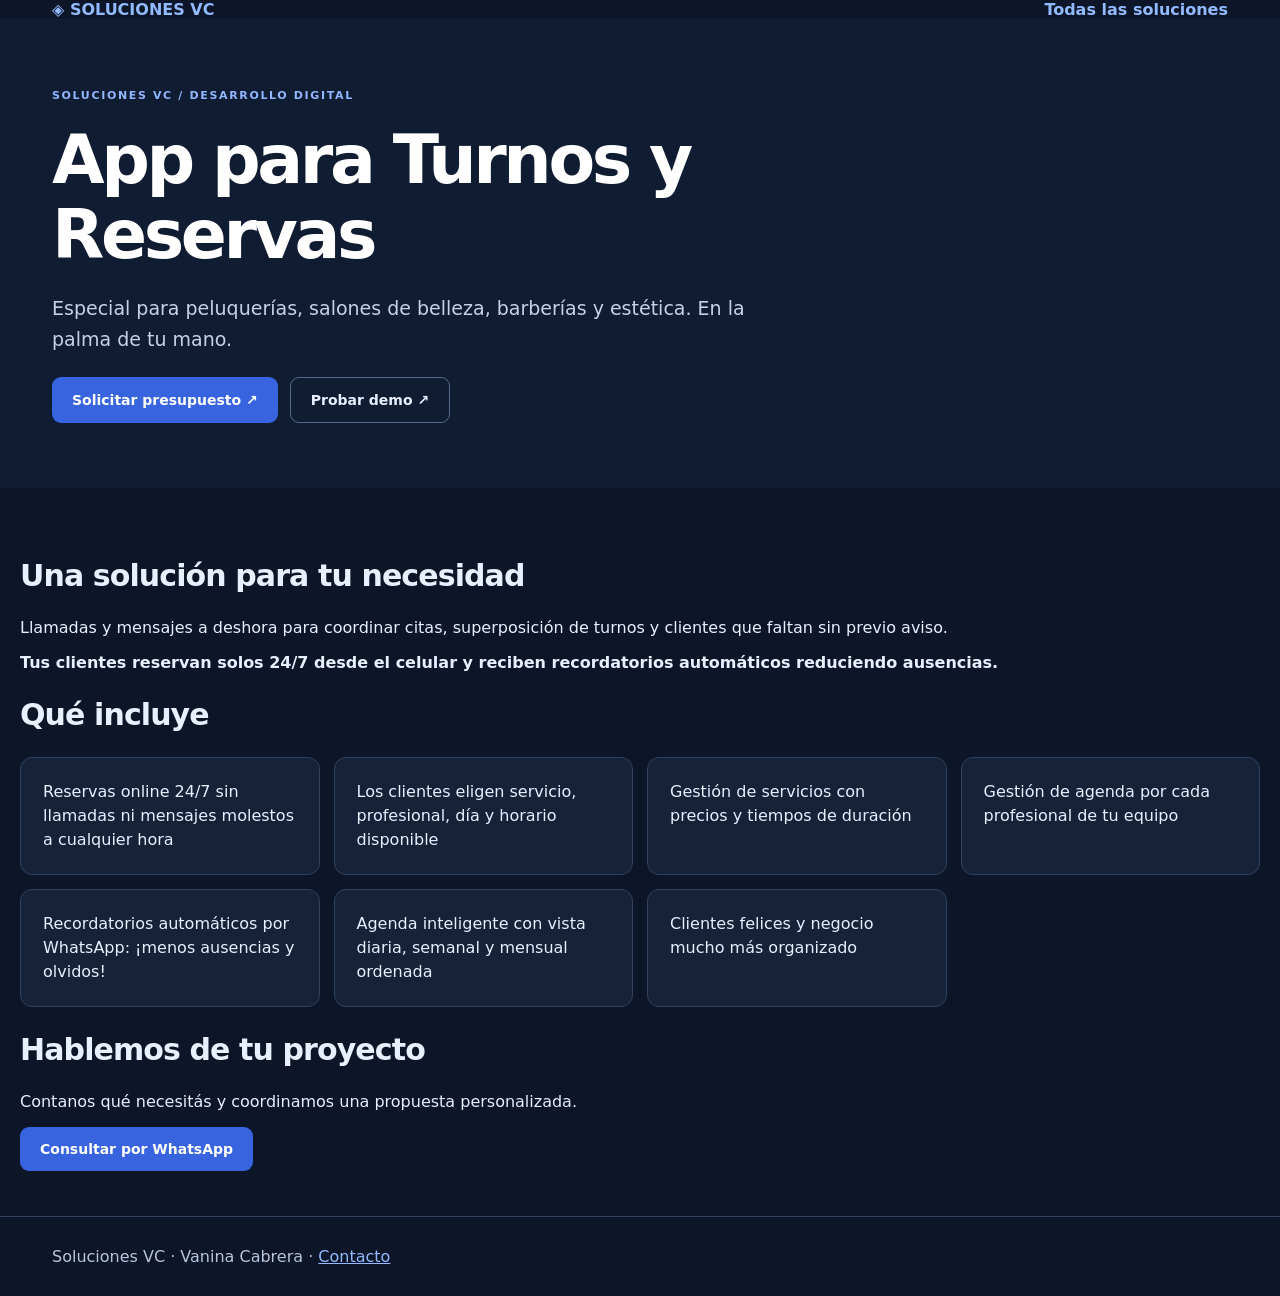
<file: app-turnos.html>
<!doctype html><html lang="es-AR"><head><meta charset="utf-8"><meta name="viewport" content="width=device-width, initial-scale=1"><title>App para Turnos y Reservas | Soluciones VC</title><meta name="description" content="Especial para peluquerías, salones de belleza, barberías y estética. En la palma de tu mano."><link rel="canonical" href="https://www.solucionesvc.com.ar/app-turnos.html"><link rel="stylesheet" href="css/styles.css"><style>*{box-sizing:border-box}body{margin:0;font-family:system-ui,sans-serif}nav{display:flex;justify-content:space-between;align-items:center;padding:22px 0}nav a{color:#183eaa;text-decoration:none;font-weight:750}.landing{padding:65px 0;background:#101d35;color:white}.landing h1{font-size:clamp(36px,6vw,68px);letter-spacing:-.05em;line-height:1.1;max-width:900px;margin:20px 0}.landing p{max-width:740px;font-size:19px;line-height:1.65;color:#c4d2e8}.content{padding:45px 0}.content h2{font-size:30px;letter-spacing:-.03em}.content ul{display:grid;grid-template-columns:repeat(auto-fit,minmax(240px,1fr));gap:14px;padding:0;list-style:none}.content li{background:white;border:1px solid #dce4ef;padding:22px;border-radius:12px;line-height:1.5}.price{font-weight:750}footer{padding:30px 0;color:#52627a;border-top:1px solid #dce4ef}</style></head><body><nav class="vc-wrap"><a href="index.html">◈ SOLUCIONES VC</a><a href="index.html#productos">Todas las soluciones</a></nav><main><section class="landing"><div class="vc-wrap"><span class="vc-kicker">SOLUCIONES VC / DESARROLLO DIGITAL</span><h1>App para Turnos y Reservas</h1><p>Especial para peluquerías, salones de belleza, barberías y estética. En la palma de tu mano.</p><div class="vc-actions"><a class="vc-primary" href="https://wa.me/5491134352310?text=%C2%A1Hola%20Vanina%21%20Vi%20el%20volante%20de%20la%20App%20para%20Turnos%20y%20Reservas%20de%20peluquer%C3%ADas%20y%20salones.%20%C2%BFPodemos%20coordinar%20una%20demo%3F" target="_blank" rel="noopener noreferrer">Solicitar presupuesto ↗</a><a class="vc-outline" href="https://cabreraventasvvc-cyber.github.io/estilo-belleza/index.html" target="_blank" rel="noopener noreferrer">Probar demo ↗</a></div></div></section><section class="content vc-wrap"><h2>Una solución para tu necesidad</h2><p>Llamadas y mensajes a deshora para coordinar citas, superposición de turnos y clientes que faltan sin previo aviso.</p><p><strong>Tus clientes reservan solos 24/7 desde el celular y reciben recordatorios automáticos reduciendo ausencias.</strong></p><h2>Qué incluye</h2><ul><li>Reservas online 24/7 sin llamadas ni mensajes molestos a cualquier hora</li><li>Los clientes eligen servicio, profesional, día y horario disponible</li><li>Gestión de servicios con precios y tiempos de duración</li><li>Gestión de agenda por cada profesional de tu equipo</li><li>Recordatorios automáticos por WhatsApp: ¡menos ausencias y olvidos!</li><li>Agenda inteligente con vista diaria, semanal y mensual ordenada</li><li>Clientes felices y negocio mucho más organizado</li></ul><h2>Hablemos de tu proyecto</h2><p>Contanos qué necesitás y coordinamos una propuesta personalizada.</p><a class="vc-primary" href="https://wa.me/5491134352310?text=%C2%A1Hola%20Vanina%21%20Vi%20el%20volante%20de%20la%20App%20para%20Turnos%20y%20Reservas%20de%20peluquer%C3%ADas%20y%20salones.%20%C2%BFPodemos%20coordinar%20una%20demo%3F" target="_blank" rel="noopener noreferrer">Consultar por WhatsApp</a></section></main><footer><div class="vc-wrap">Soluciones VC · Vanina Cabrera · <a href="index.html#contacto">Contacto</a></div></footer></body></html>
</file>
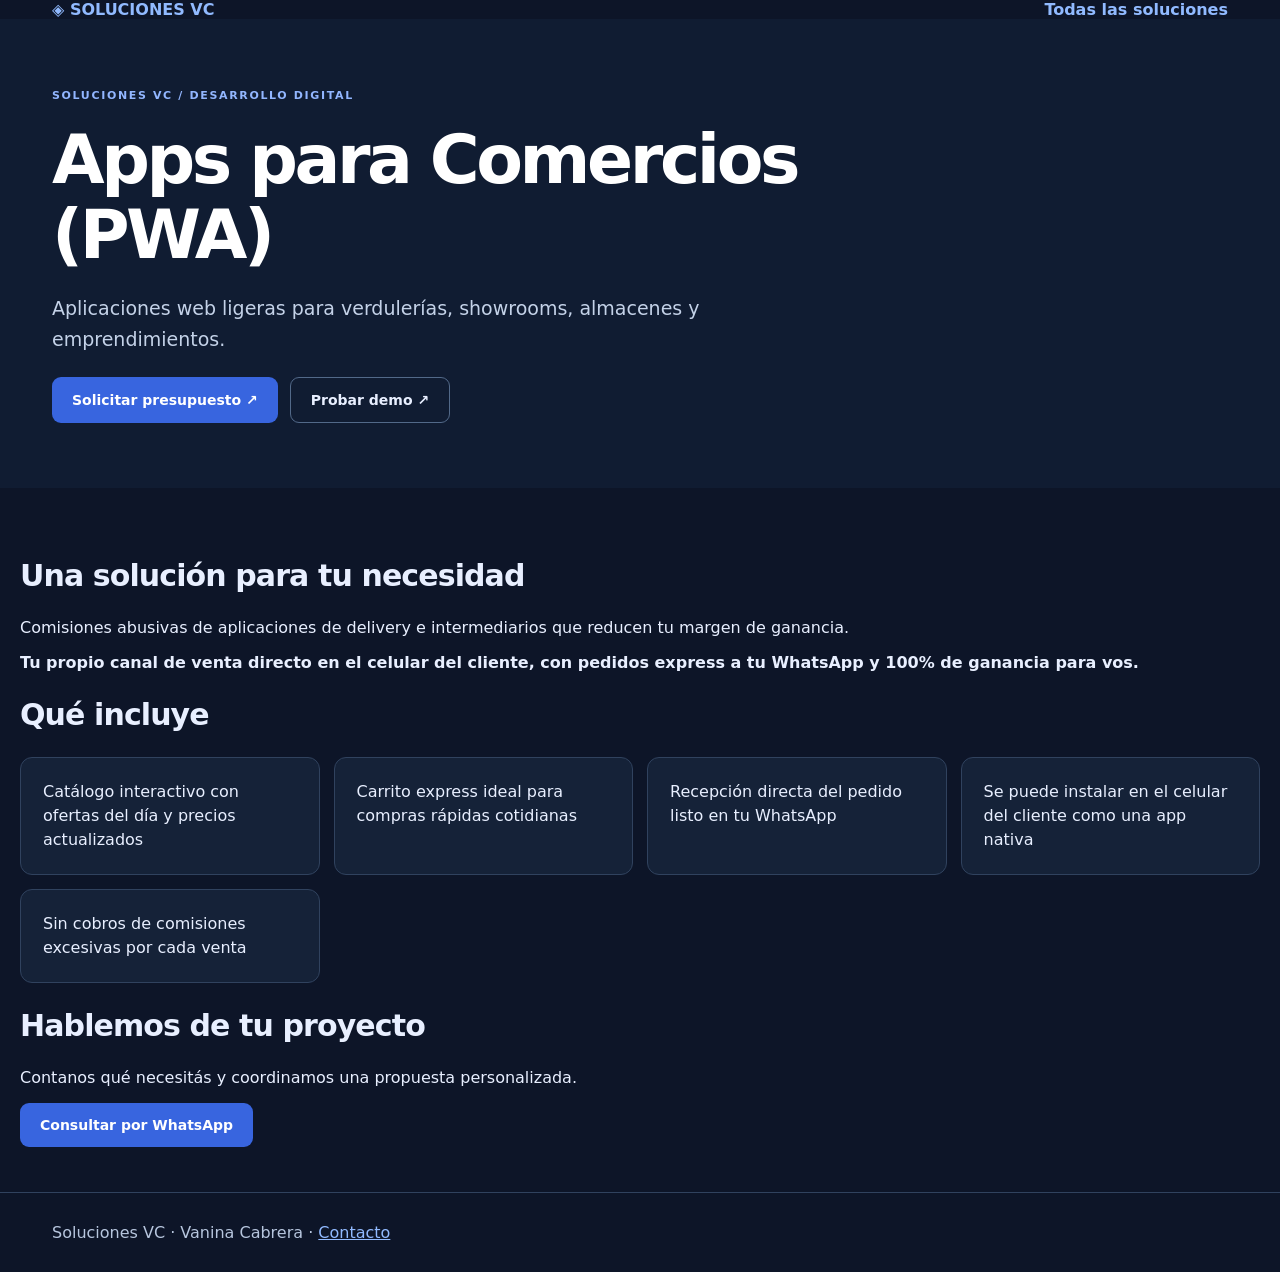
<file: apps-comercios.html>
<!doctype html><html lang="es-AR"><head><meta charset="utf-8"><meta name="viewport" content="width=device-width, initial-scale=1"><title>Apps para Comercios (PWA) | Soluciones VC</title><meta name="description" content="Aplicaciones web ligeras para verdulerías, showrooms, almacenes y emprendimientos."><link rel="canonical" href="https://www.solucionesvc.com.ar/apps-comercios.html"><link rel="stylesheet" href="css/styles.css"><style>*{box-sizing:border-box}body{margin:0;font-family:system-ui,sans-serif}nav{display:flex;justify-content:space-between;align-items:center;padding:22px 0}nav a{color:#183eaa;text-decoration:none;font-weight:750}.landing{padding:65px 0;background:#101d35;color:white}.landing h1{font-size:clamp(36px,6vw,68px);letter-spacing:-.05em;line-height:1.1;max-width:900px;margin:20px 0}.landing p{max-width:740px;font-size:19px;line-height:1.65;color:#c4d2e8}.content{padding:45px 0}.content h2{font-size:30px;letter-spacing:-.03em}.content ul{display:grid;grid-template-columns:repeat(auto-fit,minmax(240px,1fr));gap:14px;padding:0;list-style:none}.content li{background:white;border:1px solid #dce4ef;padding:22px;border-radius:12px;line-height:1.5}.price{font-weight:750}footer{padding:30px 0;color:#52627a;border-top:1px solid #dce4ef}</style></head><body><nav class="vc-wrap"><a href="index.html">◈ SOLUCIONES VC</a><a href="index.html#productos">Todas las soluciones</a></nav><main><section class="landing"><div class="vc-wrap"><span class="vc-kicker">SOLUCIONES VC / DESARROLLO DIGITAL</span><h1>Apps para Comercios (PWA)</h1><p>Aplicaciones web ligeras para verdulerías, showrooms, almacenes y emprendimientos.</p><div class="vc-actions"><a class="vc-primary" href="https://wa.me/5491134352310?text=%C2%A1Hola%20Vanina%21%20Me%20gustar%C3%ADa%20consultar%20por%20una%20App%20para%20mi%20comercio%20o%20emprendimiento.%20%C2%BFPodr%C3%ADas%20darme%20m%C3%A1s%20detalles%3F" target="_blank" rel="noopener noreferrer">Solicitar presupuesto ↗</a><a class="vc-outline" href="https://cabreraventasvvc-cyber.github.io/verduleria/" target="_blank" rel="noopener noreferrer">Probar demo ↗</a></div></div></section><section class="content vc-wrap"><h2>Una solución para tu necesidad</h2><p>Comisiones abusivas de aplicaciones de delivery e intermediarios que reducen tu margen de ganancia.</p><p><strong>Tu propio canal de venta directo en el celular del cliente, con pedidos express a tu WhatsApp y 100% de ganancia para vos.</strong></p><h2>Qué incluye</h2><ul><li>Catálogo interactivo con ofertas del día y precios actualizados</li><li>Carrito express ideal para compras rápidas cotidianas</li><li>Recepción directa del pedido listo en tu WhatsApp</li><li>Se puede instalar en el celular del cliente como una app nativa</li><li>Sin cobros de comisiones excesivas por cada venta</li></ul><h2>Hablemos de tu proyecto</h2><p>Contanos qué necesitás y coordinamos una propuesta personalizada.</p><a class="vc-primary" href="https://wa.me/5491134352310?text=%C2%A1Hola%20Vanina%21%20Me%20gustar%C3%ADa%20consultar%20por%20una%20App%20para%20mi%20comercio%20o%20emprendimiento.%20%C2%BFPodr%C3%ADas%20darme%20m%C3%A1s%20detalles%3F" target="_blank" rel="noopener noreferrer">Consultar por WhatsApp</a></section></main><footer><div class="vc-wrap">Soluciones VC · Vanina Cabrera · <a href="index.html#contacto">Contacto</a></div></footer></body></html>
</file>
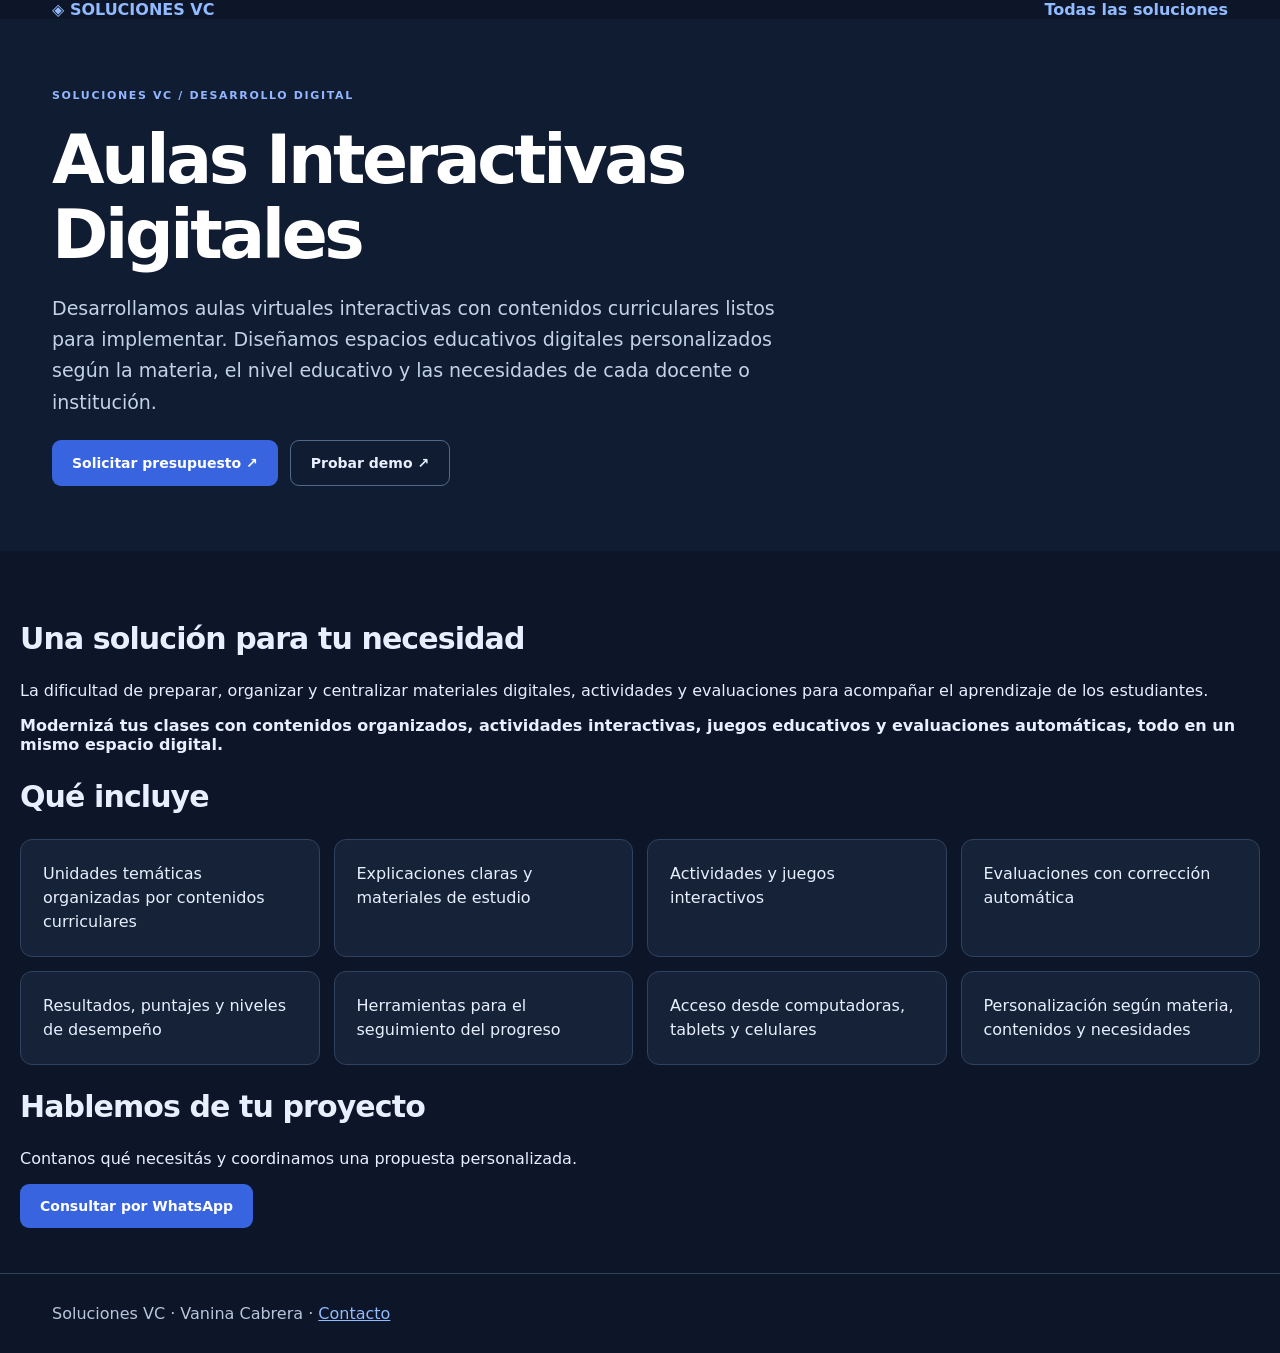
<file: aulas-interactivas.html>
<!doctype html><html lang="es-AR"><head><meta charset="utf-8"><meta name="viewport" content="width=device-width, initial-scale=1"><title>Aulas Interactivas Digitales | Soluciones VC</title><meta name="description" content="Desarrollamos aulas virtuales interactivas con contenidos curriculares listos para implementar. Diseñamos espacios educativos digitales personalizados según la materia, el nivel educativo y las necesidades de cada docente o institución."><link rel="canonical" href="https://www.solucionesvc.com.ar/aulas-interactivas.html"><link rel="stylesheet" href="css/styles.css"><style>*{box-sizing:border-box}body{margin:0;font-family:system-ui,sans-serif}nav{display:flex;justify-content:space-between;align-items:center;padding:22px 0}nav a{color:#183eaa;text-decoration:none;font-weight:750}.landing{padding:65px 0;background:#101d35;color:white}.landing h1{font-size:clamp(36px,6vw,68px);letter-spacing:-.05em;line-height:1.1;max-width:900px;margin:20px 0}.landing p{max-width:740px;font-size:19px;line-height:1.65;color:#c4d2e8}.content{padding:45px 0}.content h2{font-size:30px;letter-spacing:-.03em}.content ul{display:grid;grid-template-columns:repeat(auto-fit,minmax(240px,1fr));gap:14px;padding:0;list-style:none}.content li{background:white;border:1px solid #dce4ef;padding:22px;border-radius:12px;line-height:1.5}.price{font-weight:750}footer{padding:30px 0;color:#52627a;border-top:1px solid #dce4ef}</style></head><body><nav class="vc-wrap"><a href="index.html">◈ SOLUCIONES VC</a><a href="index.html#productos">Todas las soluciones</a></nav><main><section class="landing"><div class="vc-wrap"><span class="vc-kicker">SOLUCIONES VC / DESARROLLO DIGITAL</span><h1>Aulas Interactivas Digitales</h1><p>Desarrollamos aulas virtuales interactivas con contenidos curriculares listos para implementar. Diseñamos espacios educativos digitales personalizados según la materia, el nivel educativo y las necesidades de cada docente o institución.</p><div class="vc-actions"><a class="vc-primary" href="https://wa.me/5491134352310?text=Hola%2C%20quisiera%20solicitar%20informaci%C3%B3n%20y%20presupuesto%20para%20desarrollar%20un%20aula%20interactiva%20digital%20personalizada." target="_blank" rel="noopener noreferrer">Solicitar presupuesto ↗</a><a class="vc-outline" href="https://nticxvaninacabrera.com.ar/" target="_blank" rel="noopener noreferrer">Probar demo ↗</a></div></div></section><section class="content vc-wrap"><h2>Una solución para tu necesidad</h2><p>La dificultad de preparar, organizar y centralizar materiales digitales, actividades y evaluaciones para acompañar el aprendizaje de los estudiantes.</p><p><strong>Modernizá tus clases con contenidos organizados, actividades interactivas, juegos educativos y evaluaciones automáticas, todo en un mismo espacio digital.</strong></p><h2>Qué incluye</h2><ul><li>Unidades temáticas organizadas por contenidos curriculares</li><li>Explicaciones claras y materiales de estudio</li><li>Actividades y juegos interactivos</li><li>Evaluaciones con corrección automática</li><li>Resultados, puntajes y niveles de desempeño</li><li>Herramientas para el seguimiento del progreso</li><li>Acceso desde computadoras, tablets y celulares</li><li>Personalización según materia, contenidos y necesidades</li></ul><h2>Hablemos de tu proyecto</h2><p>Contanos qué necesitás y coordinamos una propuesta personalizada.</p><a class="vc-primary" href="https://wa.me/5491134352310?text=Hola%2C%20quisiera%20solicitar%20informaci%C3%B3n%20y%20presupuesto%20para%20desarrollar%20un%20aula%20interactiva%20digital%20personalizada." target="_blank" rel="noopener noreferrer">Consultar por WhatsApp</a></section></main><footer><div class="vc-wrap">Soluciones VC · Vanina Cabrera · <a href="index.html#contacto">Contacto</a></div></footer></body></html>
</file>
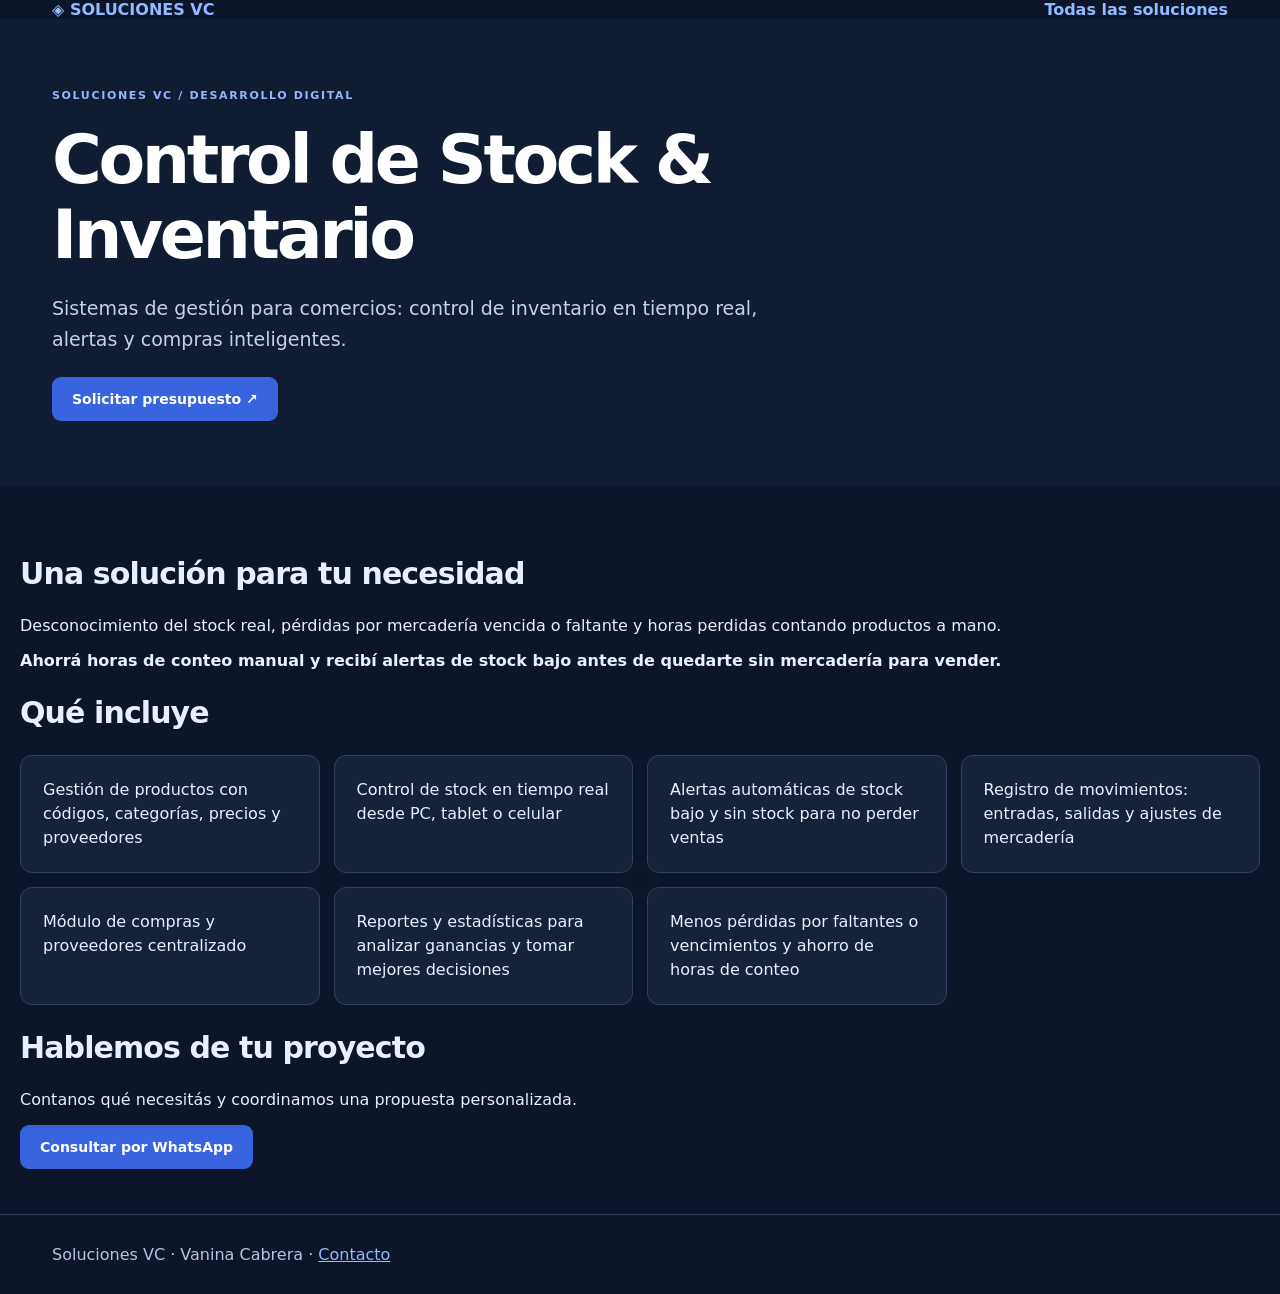
<file: control-stock.html>
<!doctype html><html lang="es-AR"><head><meta charset="utf-8"><meta name="viewport" content="width=device-width, initial-scale=1"><title>Control de Stock &amp; Inventario | Soluciones VC</title><meta name="description" content="Sistemas de gestión para comercios: control de inventario en tiempo real, alertas y compras inteligentes."><link rel="canonical" href="https://www.solucionesvc.com.ar/control-stock.html"><link rel="stylesheet" href="css/styles.css"><style>*{box-sizing:border-box}body{margin:0;font-family:system-ui,sans-serif}nav{display:flex;justify-content:space-between;align-items:center;padding:22px 0}nav a{color:#183eaa;text-decoration:none;font-weight:750}.landing{padding:65px 0;background:#101d35;color:white}.landing h1{font-size:clamp(36px,6vw,68px);letter-spacing:-.05em;line-height:1.1;max-width:900px;margin:20px 0}.landing p{max-width:740px;font-size:19px;line-height:1.65;color:#c4d2e8}.content{padding:45px 0}.content h2{font-size:30px;letter-spacing:-.03em}.content ul{display:grid;grid-template-columns:repeat(auto-fit,minmax(240px,1fr));gap:14px;padding:0;list-style:none}.content li{background:white;border:1px solid #dce4ef;padding:22px;border-radius:12px;line-height:1.5}.price{font-weight:750}footer{padding:30px 0;color:#52627a;border-top:1px solid #dce4ef}</style></head><body><nav class="vc-wrap"><a href="index.html">◈ SOLUCIONES VC</a><a href="index.html#productos">Todas las soluciones</a></nav><main><section class="landing"><div class="vc-wrap"><span class="vc-kicker">SOLUCIONES VC / DESARROLLO DIGITAL</span><h1>Control de Stock &amp; Inventario</h1><p>Sistemas de gestión para comercios: control de inventario en tiempo real, alertas y compras inteligentes.</p><div class="vc-actions"><a class="vc-primary" href="https://wa.me/5491134352310?text=%C2%A1Hola%20Vanina%21%20Me%20gustar%C3%ADa%20conocer%20m%C3%A1s%20sobre%20el%20Sistema%20de%20Control%20de%20Stock.%20%C2%BFMe%20mostr%C3%A1s%20una%20demo%20de%20c%C3%B3mo%20funciona%3F" target="_blank" rel="noopener noreferrer">Solicitar presupuesto ↗</a></div></div></section><section class="content vc-wrap"><h2>Una solución para tu necesidad</h2><p>Desconocimiento del stock real, pérdidas por mercadería vencida o faltante y horas perdidas contando productos a mano.</p><p><strong>Ahorrá horas de conteo manual y recibí alertas de stock bajo antes de quedarte sin mercadería para vender.</strong></p><h2>Qué incluye</h2><ul><li>Gestión de productos con códigos, categorías, precios y proveedores</li><li>Control de stock en tiempo real desde PC, tablet o celular</li><li>Alertas automáticas de stock bajo y sin stock para no perder ventas</li><li>Registro de movimientos: entradas, salidas y ajustes de mercadería</li><li>Módulo de compras y proveedores centralizado</li><li>Reportes y estadísticas para analizar ganancias y tomar mejores decisiones</li><li>Menos pérdidas por faltantes o vencimientos y ahorro de horas de conteo</li></ul><h2>Hablemos de tu proyecto</h2><p>Contanos qué necesitás y coordinamos una propuesta personalizada.</p><a class="vc-primary" href="https://wa.me/5491134352310?text=%C2%A1Hola%20Vanina%21%20Me%20gustar%C3%ADa%20conocer%20m%C3%A1s%20sobre%20el%20Sistema%20de%20Control%20de%20Stock.%20%C2%BFMe%20mostr%C3%A1s%20una%20demo%20de%20c%C3%B3mo%20funciona%3F" target="_blank" rel="noopener noreferrer">Consultar por WhatsApp</a></section></main><footer><div class="vc-wrap">Soluciones VC · Vanina Cabrera · <a href="index.html#contacto">Contacto</a></div></footer></body></html>
</file>
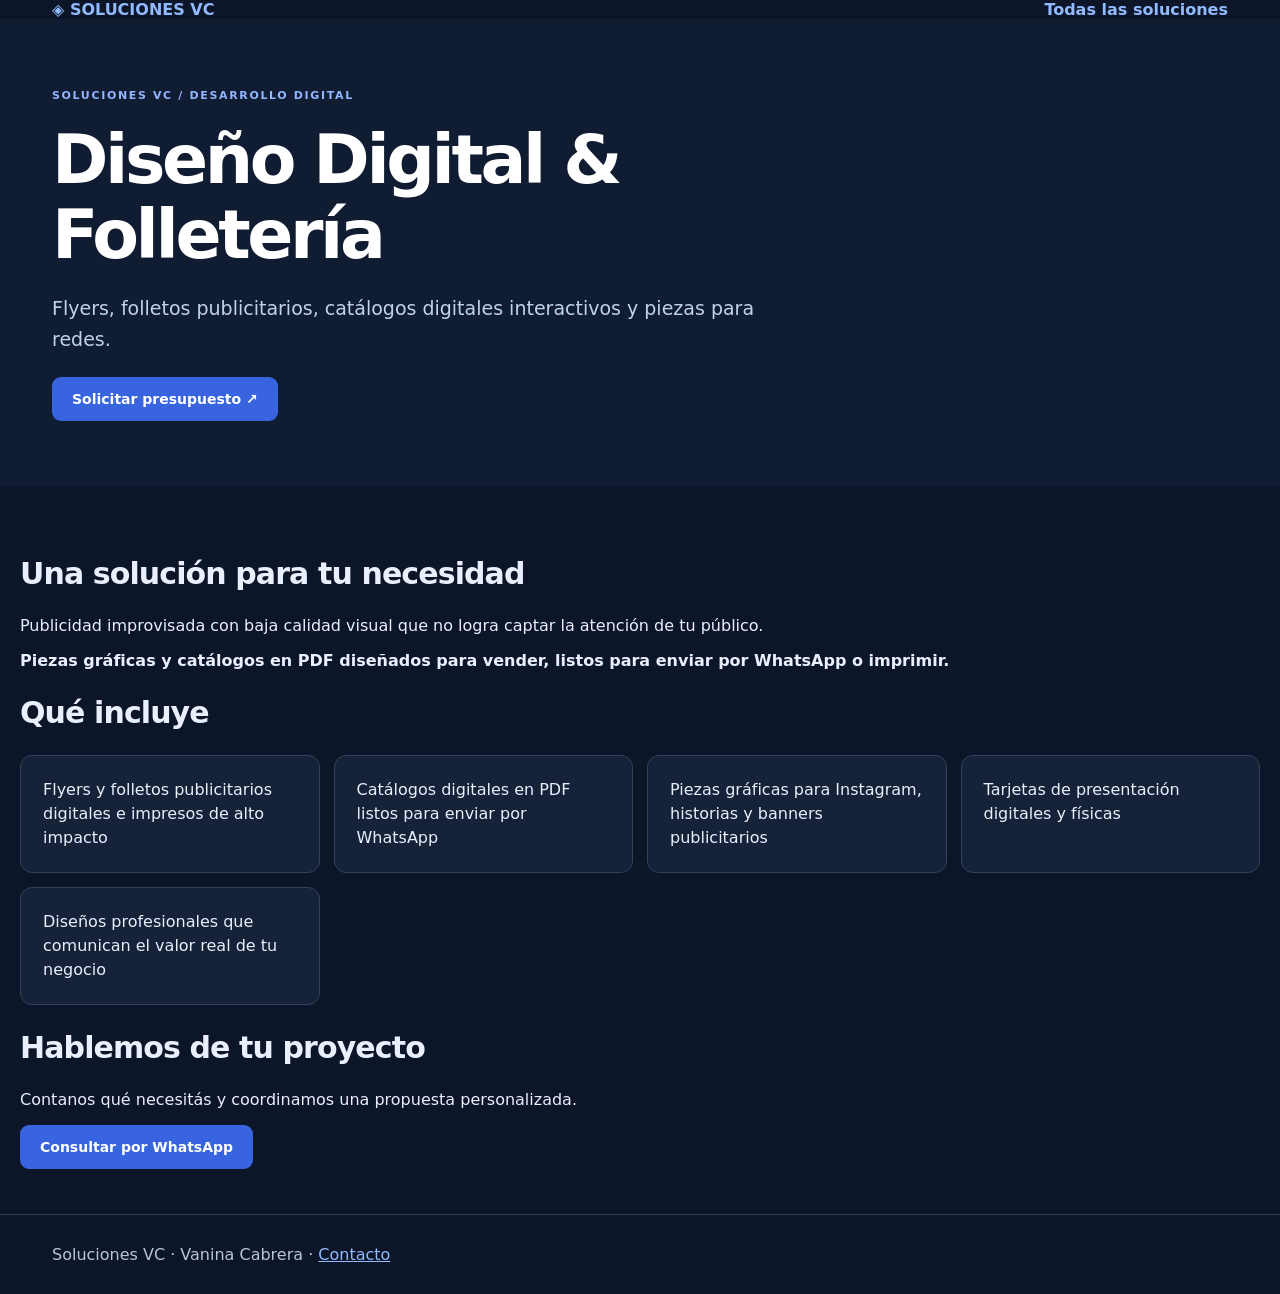
<file: diseno-folleteria.html>
<!doctype html><html lang="es-AR"><head><meta charset="utf-8"><meta name="viewport" content="width=device-width, initial-scale=1"><title>Diseño Digital &amp; Folletería | Soluciones VC</title><meta name="description" content="Flyers, folletos publicitarios, catálogos digitales interactivos y piezas para redes."><link rel="canonical" href="https://www.solucionesvc.com.ar/diseno-folleteria.html"><link rel="stylesheet" href="css/styles.css"><style>*{box-sizing:border-box}body{margin:0;font-family:system-ui,sans-serif}nav{display:flex;justify-content:space-between;align-items:center;padding:22px 0}nav a{color:#183eaa;text-decoration:none;font-weight:750}.landing{padding:65px 0;background:#101d35;color:white}.landing h1{font-size:clamp(36px,6vw,68px);letter-spacing:-.05em;line-height:1.1;max-width:900px;margin:20px 0}.landing p{max-width:740px;font-size:19px;line-height:1.65;color:#c4d2e8}.content{padding:45px 0}.content h2{font-size:30px;letter-spacing:-.03em}.content ul{display:grid;grid-template-columns:repeat(auto-fit,minmax(240px,1fr));gap:14px;padding:0;list-style:none}.content li{background:white;border:1px solid #dce4ef;padding:22px;border-radius:12px;line-height:1.5}.price{font-weight:750}footer{padding:30px 0;color:#52627a;border-top:1px solid #dce4ef}</style></head><body><nav class="vc-wrap"><a href="index.html">◈ SOLUCIONES VC</a><a href="index.html#productos">Todas las soluciones</a></nav><main><section class="landing"><div class="vc-wrap"><span class="vc-kicker">SOLUCIONES VC / DESARROLLO DIGITAL</span><h1>Diseño Digital &amp; Folletería</h1><p>Flyers, folletos publicitarios, catálogos digitales interactivos y piezas para redes.</p><div class="vc-actions"><a class="vc-primary" href="https://wa.me/5491134352310?text=%C2%A1Hola%20Vanina%21%20Quisiera%20consultar%20por%20dise%C3%B1o%20de%20volantes%2C%20cat%C3%A1logos%20digitales%20o%20contenido%20gr%C3%A1fico%20para%20mi%20marca." target="_blank" rel="noopener noreferrer">Solicitar presupuesto ↗</a></div></div></section><section class="content vc-wrap"><h2>Una solución para tu necesidad</h2><p>Publicidad improvisada con baja calidad visual que no logra captar la atención de tu público.</p><p><strong>Piezas gráficas y catálogos en PDF diseñados para vender, listos para enviar por WhatsApp o imprimir.</strong></p><h2>Qué incluye</h2><ul><li>Flyers y folletos publicitarios digitales e impresos de alto impacto</li><li>Catálogos digitales en PDF listos para enviar por WhatsApp</li><li>Piezas gráficas para Instagram, historias y banners publicitarios</li><li>Tarjetas de presentación digitales y físicas</li><li>Diseños profesionales que comunican el valor real de tu negocio</li></ul><h2>Hablemos de tu proyecto</h2><p>Contanos qué necesitás y coordinamos una propuesta personalizada.</p><a class="vc-primary" href="https://wa.me/5491134352310?text=%C2%A1Hola%20Vanina%21%20Quisiera%20consultar%20por%20dise%C3%B1o%20de%20volantes%2C%20cat%C3%A1logos%20digitales%20o%20contenido%20gr%C3%A1fico%20para%20mi%20marca." target="_blank" rel="noopener noreferrer">Consultar por WhatsApp</a></section></main><footer><div class="vc-wrap">Soluciones VC · Vanina Cabrera · <a href="index.html#contacto">Contacto</a></div></footer></body></html>
</file>
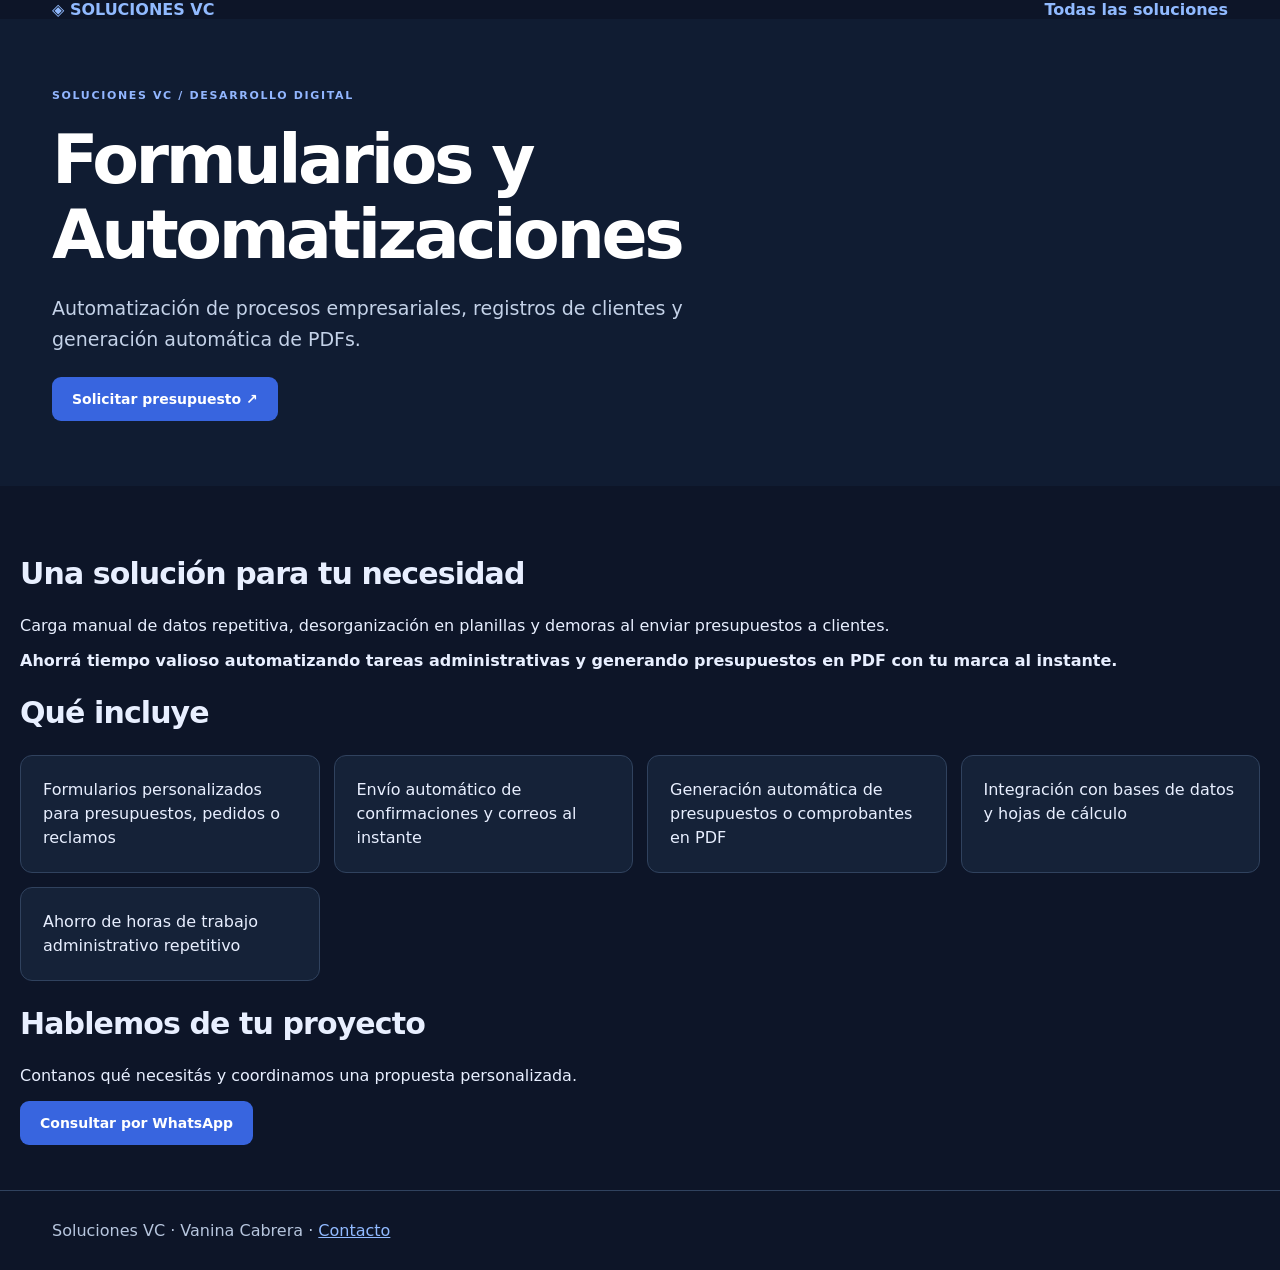
<file: formularios-auto.html>
<!doctype html><html lang="es-AR"><head><meta charset="utf-8"><meta name="viewport" content="width=device-width, initial-scale=1"><title>Formularios y Automatizaciones | Soluciones VC</title><meta name="description" content="Automatización de procesos empresariales, registros de clientes y generación automática de PDFs."><link rel="canonical" href="https://www.solucionesvc.com.ar/formularios-auto.html"><link rel="stylesheet" href="css/styles.css"><style>*{box-sizing:border-box}body{margin:0;font-family:system-ui,sans-serif}nav{display:flex;justify-content:space-between;align-items:center;padding:22px 0}nav a{color:#183eaa;text-decoration:none;font-weight:750}.landing{padding:65px 0;background:#101d35;color:white}.landing h1{font-size:clamp(36px,6vw,68px);letter-spacing:-.05em;line-height:1.1;max-width:900px;margin:20px 0}.landing p{max-width:740px;font-size:19px;line-height:1.65;color:#c4d2e8}.content{padding:45px 0}.content h2{font-size:30px;letter-spacing:-.03em}.content ul{display:grid;grid-template-columns:repeat(auto-fit,minmax(240px,1fr));gap:14px;padding:0;list-style:none}.content li{background:white;border:1px solid #dce4ef;padding:22px;border-radius:12px;line-height:1.5}.price{font-weight:750}footer{padding:30px 0;color:#52627a;border-top:1px solid #dce4ef}</style></head><body><nav class="vc-wrap"><a href="index.html">◈ SOLUCIONES VC</a><a href="index.html#productos">Todas las soluciones</a></nav><main><section class="landing"><div class="vc-wrap"><span class="vc-kicker">SOLUCIONES VC / DESARROLLO DIGITAL</span><h1>Formularios y Automatizaciones</h1><p>Automatización de procesos empresariales, registros de clientes y generación automática de PDFs.</p><div class="vc-actions"><a class="vc-primary" href="https://wa.me/5491134352310?text=%C2%A1Hola%20Vanina%21%20Me%20interesa%20automatizar%20procesos%20de%20mi%20negocio%20con%20formularios%20y%20PDFs%20autom%C3%A1ticos.%20%C2%BFC%C3%B3mo%20trabajamos%3F" target="_blank" rel="noopener noreferrer">Solicitar presupuesto ↗</a></div></div></section><section class="content vc-wrap"><h2>Una solución para tu necesidad</h2><p>Carga manual de datos repetitiva, desorganización en planillas y demoras al enviar presupuestos a clientes.</p><p><strong>Ahorrá tiempo valioso automatizando tareas administrativas y generando presupuestos en PDF con tu marca al instante.</strong></p><h2>Qué incluye</h2><ul><li>Formularios personalizados para presupuestos, pedidos o reclamos</li><li>Envío automático de confirmaciones y correos al instante</li><li>Generación automática de presupuestos o comprobantes en PDF</li><li>Integración con bases de datos y hojas de cálculo</li><li>Ahorro de horas de trabajo administrativo repetitivo</li></ul><h2>Hablemos de tu proyecto</h2><p>Contanos qué necesitás y coordinamos una propuesta personalizada.</p><a class="vc-primary" href="https://wa.me/5491134352310?text=%C2%A1Hola%20Vanina%21%20Me%20interesa%20automatizar%20procesos%20de%20mi%20negocio%20con%20formularios%20y%20PDFs%20autom%C3%A1ticos.%20%C2%BFC%C3%B3mo%20trabajamos%3F" target="_blank" rel="noopener noreferrer">Consultar por WhatsApp</a></section></main><footer><div class="vc-wrap">Soluciones VC · Vanina Cabrera · <a href="index.html#contacto">Contacto</a></div></footer></body></html>
</file>
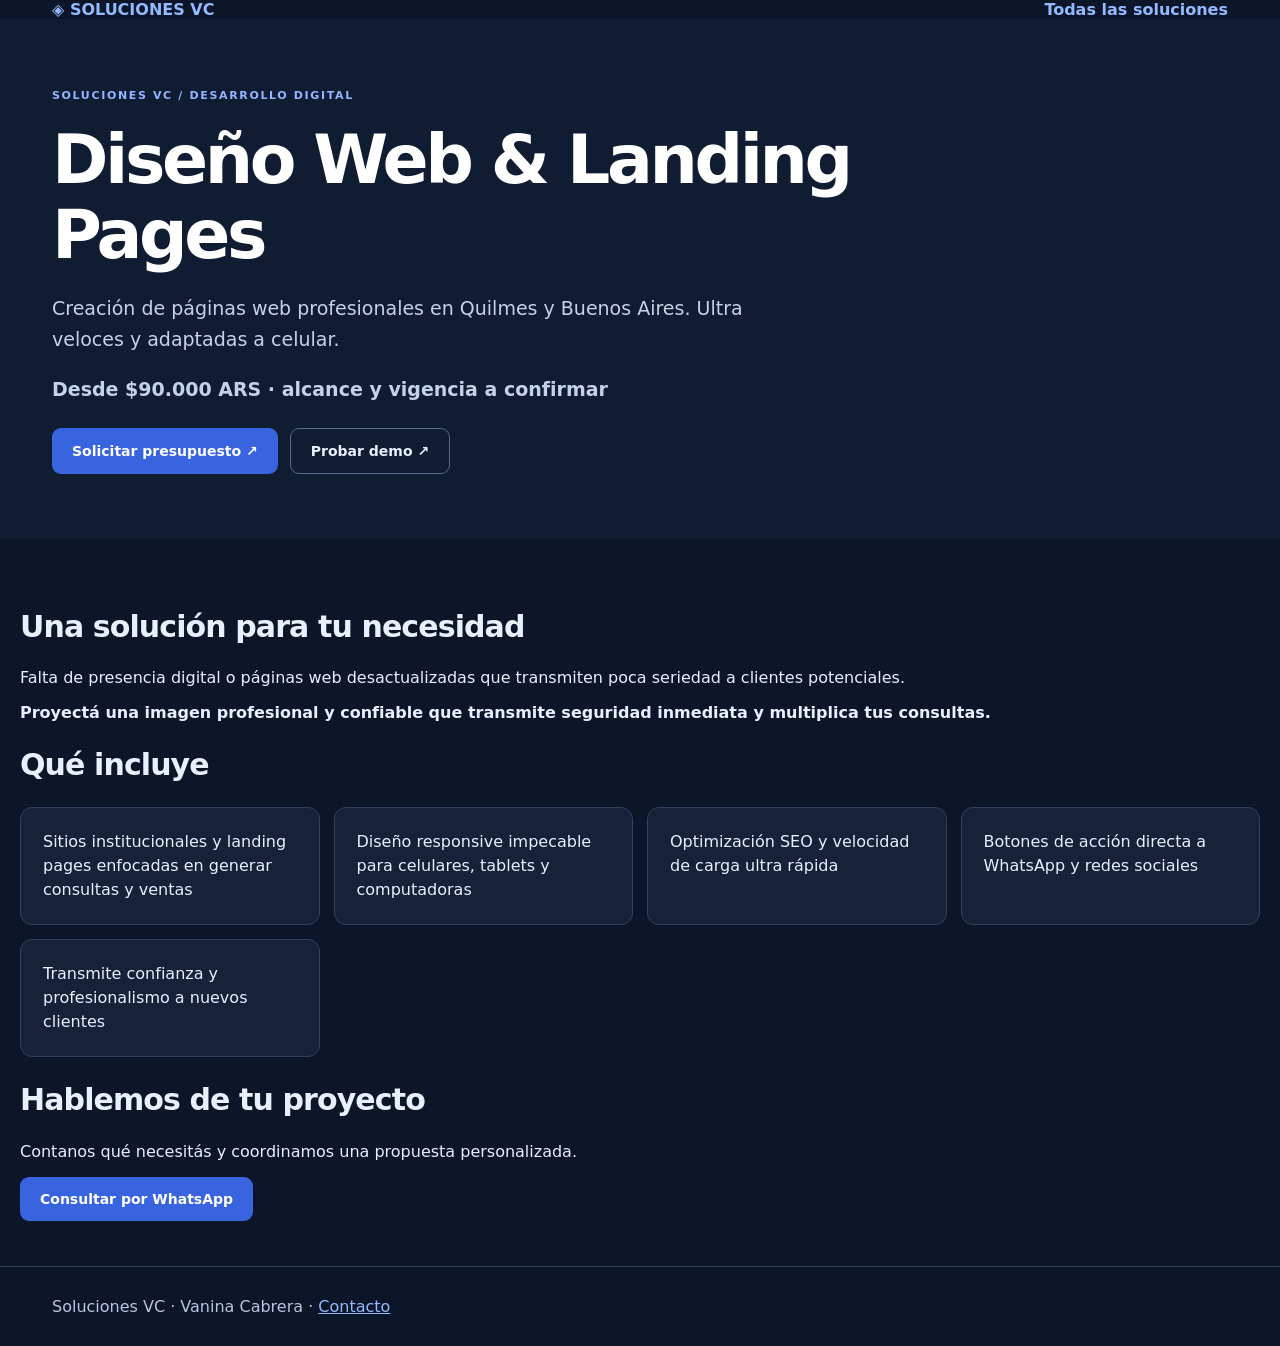
<file: paginas-web.html>
<!doctype html><html lang="es-AR"><head><meta charset="utf-8"><meta name="viewport" content="width=device-width, initial-scale=1"><title>Diseño Web &amp; Landing Pages | Soluciones VC</title><meta name="description" content="Creación de páginas web profesionales en Quilmes y Buenos Aires. Ultra veloces y adaptadas a celular."><link rel="canonical" href="https://www.solucionesvc.com.ar/paginas-web.html"><link rel="stylesheet" href="css/styles.css"><style>*{box-sizing:border-box}body{margin:0;font-family:system-ui,sans-serif}nav{display:flex;justify-content:space-between;align-items:center;padding:22px 0}nav a{color:#183eaa;text-decoration:none;font-weight:750}.landing{padding:65px 0;background:#101d35;color:white}.landing h1{font-size:clamp(36px,6vw,68px);letter-spacing:-.05em;line-height:1.1;max-width:900px;margin:20px 0}.landing p{max-width:740px;font-size:19px;line-height:1.65;color:#c4d2e8}.content{padding:45px 0}.content h2{font-size:30px;letter-spacing:-.03em}.content ul{display:grid;grid-template-columns:repeat(auto-fit,minmax(240px,1fr));gap:14px;padding:0;list-style:none}.content li{background:white;border:1px solid #dce4ef;padding:22px;border-radius:12px;line-height:1.5}.price{font-weight:750}footer{padding:30px 0;color:#52627a;border-top:1px solid #dce4ef}</style></head><body><nav class="vc-wrap"><a href="index.html">◈ SOLUCIONES VC</a><a href="index.html#productos">Todas las soluciones</a></nav><main><section class="landing"><div class="vc-wrap"><span class="vc-kicker">SOLUCIONES VC / DESARROLLO DIGITAL</span><h1>Diseño Web &amp; Landing Pages</h1><p>Creación de páginas web profesionales en Quilmes y Buenos Aires. Ultra veloces y adaptadas a celular.</p><p class="price">Desde $90.000 ARS · alcance y vigencia a confirmar</p><div class="vc-actions"><a class="vc-primary" href="https://wa.me/5491134352310?text=%C2%A1Hola%20Vanina%21%20Necesito%20una%20p%C3%A1gina%20web%20o%20landing%20page%20profesional%20para%20mi%20proyecto.%20%C2%BFMe%20pas%C3%A1s%20opciones%3F" target="_blank" rel="noopener noreferrer">Solicitar presupuesto ↗</a><a class="vc-outline" href="https://tribu-de-viajeras.vercel.app/" target="_blank" rel="noopener noreferrer">Probar demo ↗</a></div></div></section><section class="content vc-wrap"><h2>Una solución para tu necesidad</h2><p>Falta de presencia digital o páginas web desactualizadas que transmiten poca seriedad a clientes potenciales.</p><p><strong>Proyectá una imagen profesional y confiable que transmite seguridad inmediata y multiplica tus consultas.</strong></p><h2>Qué incluye</h2><ul><li>Sitios institucionales y landing pages enfocadas en generar consultas y ventas</li><li>Diseño responsive impecable para celulares, tablets y computadoras</li><li>Optimización SEO y velocidad de carga ultra rápida</li><li>Botones de acción directa a WhatsApp y redes sociales</li><li>Transmite confianza y profesionalismo a nuevos clientes</li></ul><h2>Hablemos de tu proyecto</h2><p>Contanos qué necesitás y coordinamos una propuesta personalizada.</p><a class="vc-primary" href="https://wa.me/5491134352310?text=%C2%A1Hola%20Vanina%21%20Necesito%20una%20p%C3%A1gina%20web%20o%20landing%20page%20profesional%20para%20mi%20proyecto.%20%C2%BFMe%20pas%C3%A1s%20opciones%3F" target="_blank" rel="noopener noreferrer">Consultar por WhatsApp</a></section></main><footer><div class="vc-wrap">Soluciones VC · Vanina Cabrera · <a href="index.html#contacto">Contacto</a></div></footer></body></html>
</file>
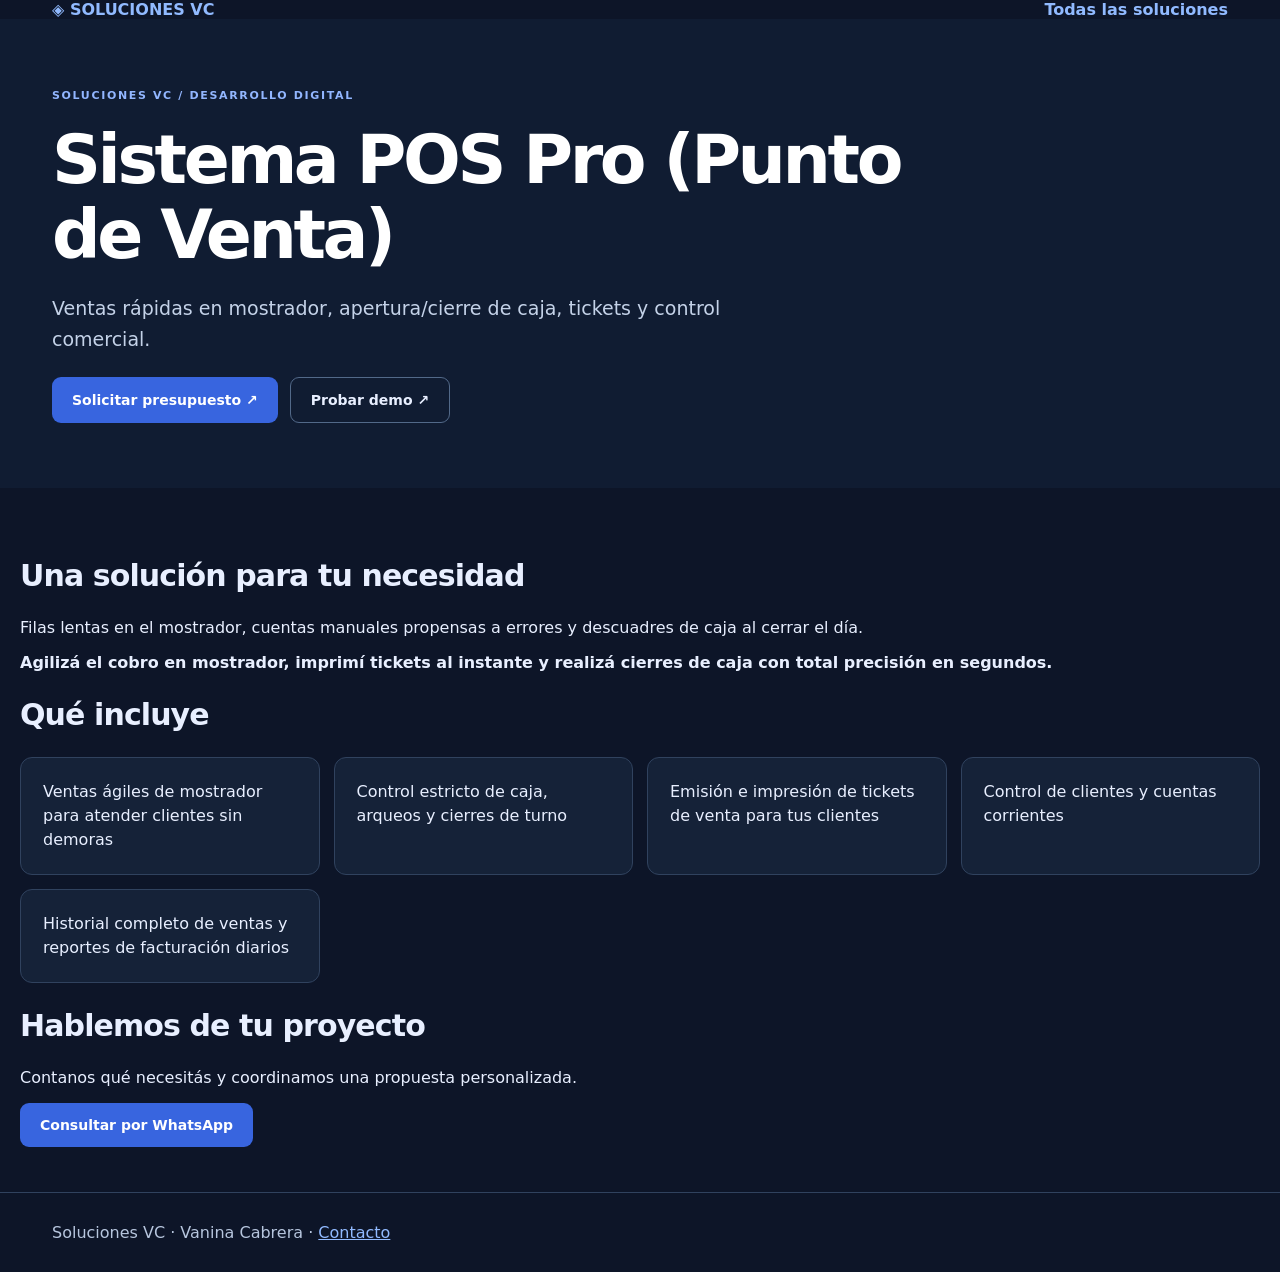
<file: pos-pro.html>
<!doctype html><html lang="es-AR"><head><meta charset="utf-8"><meta name="viewport" content="width=device-width, initial-scale=1"><title>Sistema POS Pro (Punto de Venta) | Soluciones VC</title><meta name="description" content="Ventas rápidas en mostrador, apertura/cierre de caja, tickets y control comercial."><link rel="canonical" href="https://www.solucionesvc.com.ar/pos-pro.html"><link rel="stylesheet" href="css/styles.css"><style>*{box-sizing:border-box}body{margin:0;font-family:system-ui,sans-serif}nav{display:flex;justify-content:space-between;align-items:center;padding:22px 0}nav a{color:#183eaa;text-decoration:none;font-weight:750}.landing{padding:65px 0;background:#101d35;color:white}.landing h1{font-size:clamp(36px,6vw,68px);letter-spacing:-.05em;line-height:1.1;max-width:900px;margin:20px 0}.landing p{max-width:740px;font-size:19px;line-height:1.65;color:#c4d2e8}.content{padding:45px 0}.content h2{font-size:30px;letter-spacing:-.03em}.content ul{display:grid;grid-template-columns:repeat(auto-fit,minmax(240px,1fr));gap:14px;padding:0;list-style:none}.content li{background:white;border:1px solid #dce4ef;padding:22px;border-radius:12px;line-height:1.5}.price{font-weight:750}footer{padding:30px 0;color:#52627a;border-top:1px solid #dce4ef}</style></head><body><nav class="vc-wrap"><a href="index.html">◈ SOLUCIONES VC</a><a href="index.html#productos">Todas las soluciones</a></nav><main><section class="landing"><div class="vc-wrap"><span class="vc-kicker">SOLUCIONES VC / DESARROLLO DIGITAL</span><h1>Sistema POS Pro (Punto de Venta)</h1><p>Ventas rápidas en mostrador, apertura/cierre de caja, tickets y control comercial.</p><div class="vc-actions"><a class="vc-primary" href="https://wa.me/5491134352310?text=%C2%A1Hola%20Vanina%21%20Quiero%20informaci%C3%B3n%20y%20asesoramiento%20sobre%20el%20Sistema%20POS%20Pro%20para%20punto%20de%20venta%20y%20caja." target="_blank" rel="noopener noreferrer">Solicitar presupuesto ↗</a><a class="vc-outline" href="https://nocerabirra.vercel.app/" target="_blank" rel="noopener noreferrer">Probar demo ↗</a></div></div></section><section class="content vc-wrap"><h2>Una solución para tu necesidad</h2><p>Filas lentas en el mostrador, cuentas manuales propensas a errores y descuadres de caja al cerrar el día.</p><p><strong>Agilizá el cobro en mostrador, imprimí tickets al instante y realizá cierres de caja con total precisión en segundos.</strong></p><h2>Qué incluye</h2><ul><li>Ventas ágiles de mostrador para atender clientes sin demoras</li><li>Control estricto de caja, arqueos y cierres de turno</li><li>Emisión e impresión de tickets de venta para tus clientes</li><li>Control de clientes y cuentas corrientes</li><li>Historial completo de ventas y reportes de facturación diarios</li></ul><h2>Hablemos de tu proyecto</h2><p>Contanos qué necesitás y coordinamos una propuesta personalizada.</p><a class="vc-primary" href="https://wa.me/5491134352310?text=%C2%A1Hola%20Vanina%21%20Quiero%20informaci%C3%B3n%20y%20asesoramiento%20sobre%20el%20Sistema%20POS%20Pro%20para%20punto%20de%20venta%20y%20caja." target="_blank" rel="noopener noreferrer">Consultar por WhatsApp</a></section></main><footer><div class="vc-wrap">Soluciones VC · Vanina Cabrera · <a href="index.html#contacto">Contacto</a></div></footer></body></html>
</file>
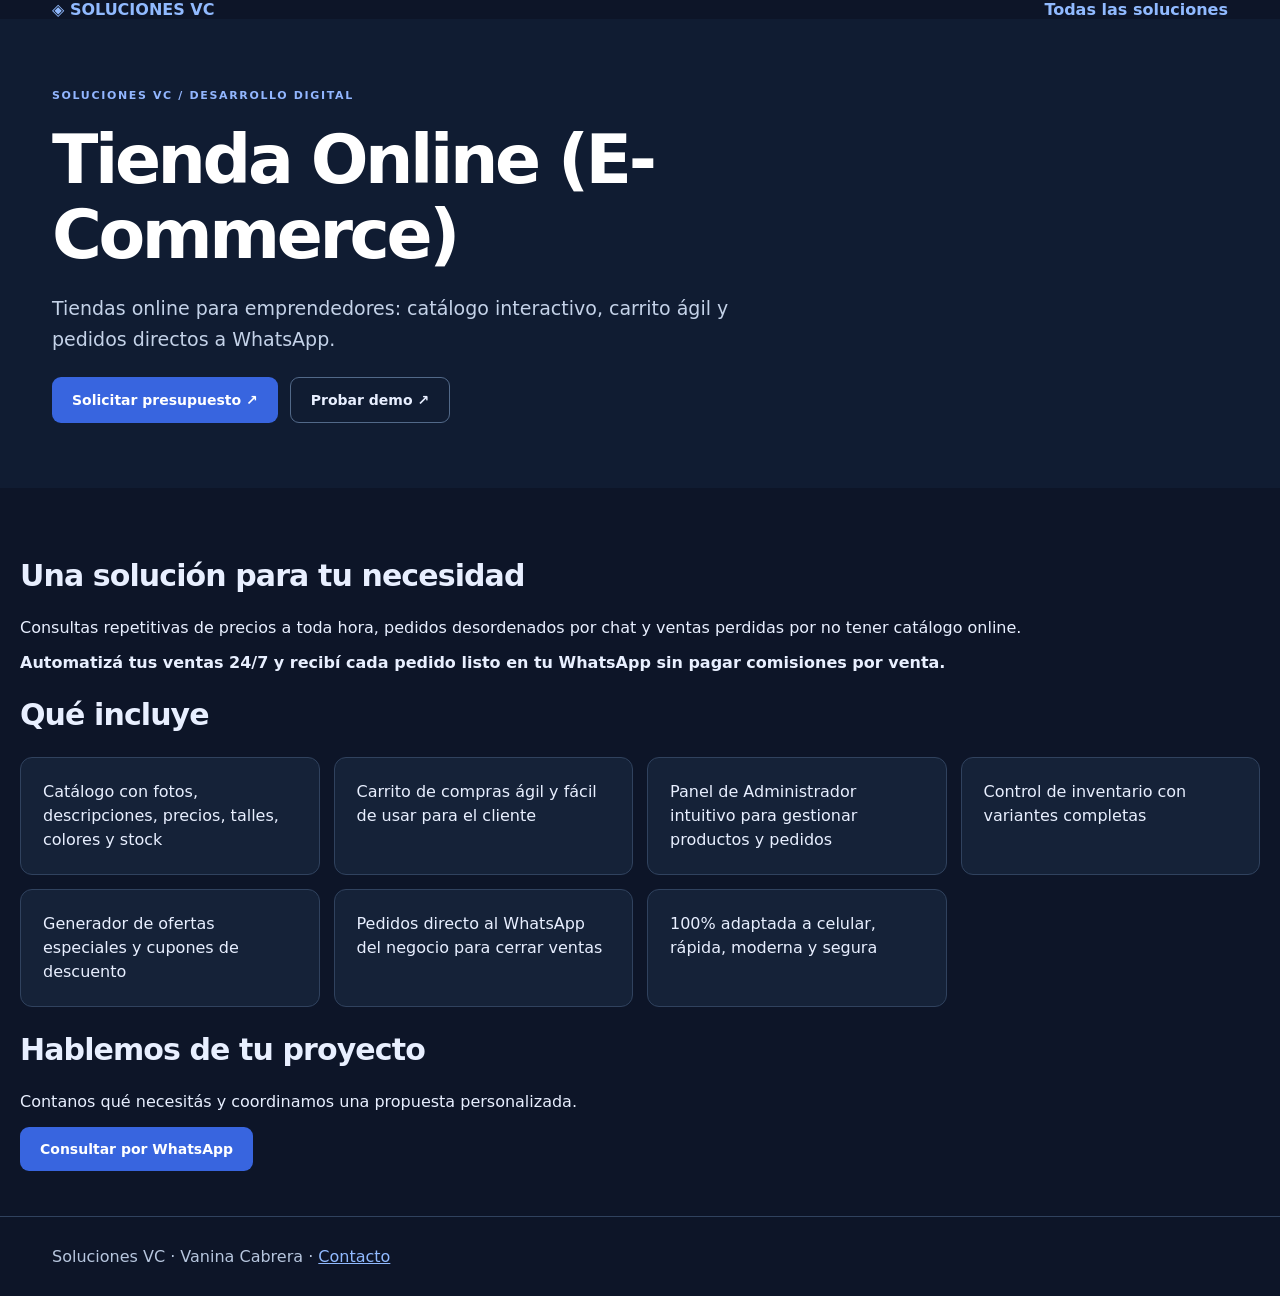
<file: tienda-online.html>
<!doctype html><html lang="es-AR"><head><meta charset="utf-8"><meta name="viewport" content="width=device-width, initial-scale=1"><title>Tienda Online (E-Commerce) | Soluciones VC</title><meta name="description" content="Tiendas online para emprendedores: catálogo interactivo, carrito ágil y pedidos directos a WhatsApp."><link rel="canonical" href="https://www.solucionesvc.com.ar/tienda-online.html"><link rel="stylesheet" href="css/styles.css"><style>*{box-sizing:border-box}body{margin:0;font-family:system-ui,sans-serif}nav{display:flex;justify-content:space-between;align-items:center;padding:22px 0}nav a{color:#183eaa;text-decoration:none;font-weight:750}.landing{padding:65px 0;background:#101d35;color:white}.landing h1{font-size:clamp(36px,6vw,68px);letter-spacing:-.05em;line-height:1.1;max-width:900px;margin:20px 0}.landing p{max-width:740px;font-size:19px;line-height:1.65;color:#c4d2e8}.content{padding:45px 0}.content h2{font-size:30px;letter-spacing:-.03em}.content ul{display:grid;grid-template-columns:repeat(auto-fit,minmax(240px,1fr));gap:14px;padding:0;list-style:none}.content li{background:white;border:1px solid #dce4ef;padding:22px;border-radius:12px;line-height:1.5}.price{font-weight:750}footer{padding:30px 0;color:#52627a;border-top:1px solid #dce4ef}</style></head><body><nav class="vc-wrap"><a href="index.html">◈ SOLUCIONES VC</a><a href="index.html#productos">Todas las soluciones</a></nav><main><section class="landing"><div class="vc-wrap"><span class="vc-kicker">SOLUCIONES VC / DESARROLLO DIGITAL</span><h1>Tienda Online (E-Commerce)</h1><p>Tiendas online para emprendedores: catálogo interactivo, carrito ágil y pedidos directos a WhatsApp.</p><div class="vc-actions"><a class="vc-primary" href="https://wa.me/5491134352310?text=%C2%A1Hola%20Vanina%21%20Me%20interesa%20consultar%20por%20la%20Tienda%20Online%20para%20mi%20negocio.%20%C2%BFMe%20mostr%C3%A1s%20una%20demo%20sin%20compromiso%3F" target="_blank" rel="noopener noreferrer">Solicitar presupuesto ↗</a><a class="vc-outline" href="https://tienda-online-loreley.vercel.app" target="_blank" rel="noopener noreferrer">Probar demo ↗</a></div></div></section><section class="content vc-wrap"><h2>Una solución para tu necesidad</h2><p>Consultas repetitivas de precios a toda hora, pedidos desordenados por chat y ventas perdidas por no tener catálogo online.</p><p><strong>Automatizá tus ventas 24/7 y recibí cada pedido listo en tu WhatsApp sin pagar comisiones por venta.</strong></p><h2>Qué incluye</h2><ul><li>Catálogo con fotos, descripciones, precios, talles, colores y stock</li><li>Carrito de compras ágil y fácil de usar para el cliente</li><li>Panel de Administrador intuitivo para gestionar productos y pedidos</li><li>Control de inventario con variantes completas</li><li>Generador de ofertas especiales y cupones de descuento</li><li>Pedidos directo al WhatsApp del negocio para cerrar ventas</li><li>100% adaptada a celular, rápida, moderna y segura</li></ul><h2>Hablemos de tu proyecto</h2><p>Contanos qué necesitás y coordinamos una propuesta personalizada.</p><a class="vc-primary" href="https://wa.me/5491134352310?text=%C2%A1Hola%20Vanina%21%20Me%20interesa%20consultar%20por%20la%20Tienda%20Online%20para%20mi%20negocio.%20%C2%BFMe%20mostr%C3%A1s%20una%20demo%20sin%20compromiso%3F" target="_blank" rel="noopener noreferrer">Consultar por WhatsApp</a></section></main><footer><div class="vc-wrap">Soluciones VC · Vanina Cabrera · <a href="index.html#contacto">Contacto</a></div></footer></body></html>
</file>
<file: css/styles.css>
/* ==========================================================================
   Soluciones VC - Vanina Cabrera Soluciones Digitales
   Estilos Principales y Personalización Visual
   ========================================================================== */

:root {
  --primary: #4f46e5;
  --primary-dark: #3730a3;
  --primary-light: #818cf8;
  --secondary: #ec4899;
  --secondary-dark: #be185d;
  --secondary-light: #f472b6;
  --accent-purple: #7c3aed;
  --accent-gradient: linear-gradient(135deg, #4f46e5 0%, #7c3aed 50%, #ec4899 100%);
  --accent-gradient-soft: linear-gradient(135deg, #e0e7ff 0%, #f3e8ff 50%, #fce7f3 100%);
  --whatsapp: #25d366;
  --whatsapp-dark: #128c7e;
  --dark: #0f172a;
  --gray-bg: #f8fafc;
  --card-border: rgba(226, 232, 240, 0.8);
}

/* Tipografía base */
body {
  font-family: 'Plus Jakarta Sans', -apple-system, BlinkMacSystemFont, 'Segoe UI', Roboto, Helvetica, Arial, sans-serif;
  color: #1e293b;
  background-color: #ffffff;
  overflow-x: hidden;
}

/* Efecto de degradado de texto */
.text-gradient {
  background: var(--accent-gradient);
  -webkit-background-clip: text;
  -webkit-text-fill-color: transparent;
}

.text-gradient-purple {
  background: linear-gradient(135deg, #4f46e5 0%, #9333ea 100%);
  -webkit-background-clip: text;
  -webkit-text-fill-color: transparent;
}

/* Botones personalizados */
.btn-primary {
  background: var(--accent-gradient);
  color: #ffffff;
  transition: all 0.3s cubic-bezier(0.4, 0, 0.2, 1);
  box-shadow: 0 4px 15px rgba(124, 58, 237, 0.3);
}

.btn-primary:hover {
  transform: translateY(-2px);
  box-shadow: 0 8px 25px rgba(124, 58, 237, 0.45);
  filter: brightness(1.05);
}

.btn-whatsapp {
  background: linear-gradient(135deg, #25d366 0%, #128c7e 100%);
  color: white;
  transition: all 0.3s ease;
  box-shadow: 0 4px 15px rgba(37, 211, 102, 0.35);
}

.btn-whatsapp:hover {
  transform: translateY(-2px);
  box-shadow: 0 8px 25px rgba(37, 211, 102, 0.5);
  filter: brightness(1.05);
}

.btn-secondary {
  background: #ffffff;
  color: #3730a3;
  border: 1.5px solid #c7d2fe;
  transition: all 0.25s ease;
}

.btn-secondary:hover {
  background: #f5f3ff;
  border-color: #818cf8;
  transform: translateY(-2px);
}

/* Cards de productos */
.product-card {
  transition: all 0.35s cubic-bezier(0.16, 1, 0.3, 1);
  border: 1px solid rgba(226, 232, 240, 0.9);
  background: #ffffff;
  position: relative;
  border-radius: 1.25rem;
}

.product-card:hover {
  transform: translateY(-6px);
  box-shadow: 0 20px 35px -10px rgba(99, 102, 241, 0.18), 0 10px 15px -5px rgba(236, 72, 153, 0.1);
  border-color: #c7d2fe;
}

.product-card.featured {
  border: 2px solid #818cf8;
}

.badge-featured {
  background: var(--accent-gradient);
  color: white;
  font-weight: 700;
  font-size: 0.72rem;
  letter-spacing: 0.05em;
  text-transform: uppercase;
}

/* Tabs de navegación de productos */
.filter-tab {
  padding: 0.6rem 1.25rem;
  border-radius: 9999px;
  font-weight: 600;
  font-size: 0.92rem;
  color: #64748b;
  transition: all 0.25s ease;
  border: 1.5px solid #e2e8f0;
  background: #ffffff;
  cursor: pointer;
  white-space: nowrap;
}

.filter-tab:hover {
  border-color: #cbd5e1;
  color: #334155;
  background: #f8fafc;
}

.filter-tab.active {
  background: var(--accent-gradient);
  color: #ffffff;
  border-color: transparent;
  box-shadow: 0 4px 14px rgba(124, 58, 237, 0.25);
}

/* Botón flotante WhatsApp */
.floating-whatsapp {
  position: fixed;
  bottom: calc(18px + env(safe-area-inset-bottom, 0px));
  right: calc(18px + env(safe-area-inset-right, 0px));
  z-index: 90;
  display: flex;
  align-items: center;
  gap: 10px;
  text-decoration: none;
}

.floating-whatsapp-btn {
  width: 56px;
  height: 56px;
  border-radius: 50%;
  background: linear-gradient(135deg, #25d366 0%, #128c7e 100%);
  display: flex;
  align-items: center;
  justify-content: center;
  color: white;
  font-size: 28px;
  box-shadow: 0 6px 22px rgba(37, 211, 102, 0.4);
  transition: all 0.3s cubic-bezier(0.34, 1.56, 0.64, 1);
  position: relative;
}

.floating-whatsapp-btn:hover {
  transform: scale(1.08) rotate(4deg);
  box-shadow: 0 10px 28px rgba(37, 211, 102, 0.55);
}

.floating-whatsapp-tooltip {
  background: #ffffff;
  color: #0f172a;
  padding: 6px 14px;
  border-radius: 9999px;
  font-size: 0.78rem;
  font-weight: 600;
  box-shadow: 0 6px 20px rgba(0, 0, 0, 0.12);
  border: 1px solid #e2e8f0;
  display: flex;
  align-items: center;
  gap: 6px;
  animation: fadeInRight 0.5s ease-out;
  transition: opacity 0.3s ease, transform 0.3s ease;
}

/* Pulsación de badge */
.ping-badge {
  position: absolute;
  top: 2px;
  right: 2px;
  width: 14px;
  height: 14px;
  background-color: #ef4444;
  border: 2px solid white;
  border-radius: 50%;
}

.ping-badge::after {
  content: '';
  position: absolute;
  top: -2px;
  left: -2px;
  width: 14px;
  height: 14px;
  background-color: #ef4444;
  border-radius: 50%;
  opacity: 0.75;
  animation: ping 1.8s cubic-bezier(0, 0, 0.2, 1) infinite;
}

@keyframes ping {
  75%, 100% {
    transform: scale(2.2);
    opacity: 0;
  }
}

/* Cotizador Interactivo */
.quote-checkbox {
  appearance: none;
  width: 22px;
  height: 22px;
  border: 2px solid #cbd5e1;
  border-radius: 6px;
  outline: none;
  cursor: pointer;
  position: relative;
  transition: all 0.2s ease;
  background: white;
}

.quote-checkbox:checked {
  background: var(--primary);
  border-color: var(--primary);
}

.quote-checkbox:checked::after {
  content: '✓';
  position: absolute;
  color: white;
  font-size: 14px;
  font-weight: 700;
  top: 50%;
  left: 50%;
  transform: translate(-50%, -50%);
}

.calculator-item {
  transition: all 0.2s ease;
  cursor: pointer;
}

.calculator-item:hover {
  background-color: #f8fafc;
  border-color: #c7d2fe;
}

.calculator-item.selected {
  border-color: #818cf8;
  background-color: #f5f3ff;
}

/* Modal */
.modal-overlay {
  background: rgba(15, 23, 42, 0.75);
  backdrop-filter: blur(8px);
  transition: opacity 0.3s ease;
}

.modal-content {
  max-height: 90vh;
  overflow-y: auto;
  border-radius: 1.5rem;
}

/* Volantes Preview Card */
.flyer-thumb-card {
  position: relative;
  overflow: hidden;
  border-radius: 1rem;
  border: 1px solid #e2e8f0;
  box-shadow: 0 4px 15px rgba(0,0,0,0.05);
  transition: all 0.3s ease;
  cursor: pointer;
}

.flyer-thumb-card:hover {
  transform: translateY(-4px) scale(1.01);
  box-shadow: 0 15px 30px rgba(79, 70, 229, 0.18);
  border-color: #818cf8;
}

.flyer-thumb-card .overlay-zoom {
  position: absolute;
  inset: 0;
  background: rgba(46, 16, 101, 0.45);
  backdrop-filter: blur(2px);
  opacity: 0;
  display: flex;
  align-items: center;
  justify-content: center;
  transition: opacity 0.3s ease;
  color: white;
  font-weight: 600;
}

.flyer-thumb-card:hover .overlay-zoom {
  opacity: 1;
}

/* Animaciones suaves */
@keyframes fadeIn {
  from { opacity: 0; transform: translateY(10px); }
  to { opacity: 1; transform: translateY(0); }
}

.animate-fade-in {
  animation: fadeIn 0.4s ease-out forwards;
}

/* Scrollbar personalizado */
::-webkit-scrollbar {
  width: 8px;
}

::-webkit-scrollbar-track {
  background: #f1f5f9;
}

::-webkit-scrollbar-thumb {
  background: #cbd5e1;
  border-radius: 4px;
}

::-webkit-scrollbar-thumb:hover {
  background: #94a3b8;
}

/* ==========================================================================
   Sección de Demos en Vivo & Proyectos Reales
   ========================================================================== */
.demo-card {
  transition: all 0.35s cubic-bezier(0.16, 1, 0.3, 1);
  border: 1px solid rgba(226, 232, 240, 0.9);
  background: #ffffff;
  border-radius: 1.5rem;
  overflow: hidden;
  position: relative;
  display: flex;
  flex-direction: column;
  justify-content: space-between;
}

.demo-card:hover {
  transform: translateY(-6px);
  box-shadow: 0 20px 35px -10px rgba(99, 102, 241, 0.22), 0 10px 15px -5px rgba(236, 72, 153, 0.12);
  border-color: #a5b4fc;
}

.browser-header {
  background: #0f172a;
  padding: 0.65rem 1rem;
  display: flex;
  align-items: center;
  justify-content: space-between;
  border-top-left-radius: 1.4rem;
  border-top-right-radius: 1.4rem;
}

.browser-dots {
  display: flex;
  gap: 6px;
}

.browser-dot {
  width: 9px;
  height: 9px;
  border-radius: 50%;
}

.browser-address {
  background: rgba(255, 255, 255, 0.12);
  color: #94a3b8;
  font-size: 0.72rem;
  font-family: monospace;
  padding: 0.2rem 0.75rem;
  border-radius: 9999px;
  max-width: 60%;
  overflow: hidden;
  text-overflow: ellipsis;
  white-space: nowrap;
}

/* Toast de confirmación de copiado */
#toast-notification {
  position: fixed;
  bottom: 24px;
  left: 50%;
  transform: translateX(-50%) translateY(100px);
  opacity: 0;
  visibility: hidden;
  transition: all 0.3s cubic-bezier(0.16, 1, 0.3, 1);
  z-index: 100;
}

#toast-notification.show {
  transform: translateX(-50%) translateY(0);
  opacity: 1;
  visibility: visible;
}

/* Soluciones VC — nueva identidad */
:root{--primary:#2455e6;--primary-dark:#163cae;--accent-gradient:linear-gradient(135deg,#2455e6,#4976fa);--dark:#101d35}body{background:#f7f9fc;color:#17243b}header{box-shadow:none!important}header a>div:first-child.bg-gradient-to-br{background:#183eaa!important}section{scroll-margin-top:90px}.vc-wrap{max-width:1240px;margin:auto;padding:0 32px}.vc-hero{background:radial-gradient(ellipse at 85% 20%,#25467e 0,transparent 55%),#101d35;color:white;padding:90px 0 86px}.vc-hero-grid{display:grid;grid-template-columns:1.05fr .95fr;gap:65px;align-items:center}.vc-kicker,.vc-eyebrow{font-size:11px;font-weight:800;letter-spacing:.15em;color:#92b6ff}.vc-hero h1{font-size:clamp(48px,6vw,86px);line-height:1.02;letter-spacing:-.065em;font-weight:800;margin:24px 0}.vc-hero h1 em{font-style:normal;color:#8eb3ff}.vc-hero p{font-size:18px;line-height:1.75;color:#c4d2e8;max-width:530px}.vc-actions{display:flex;flex-wrap:wrap;gap:12px;margin:32px 0 22px}.vc-primary,.vc-outline{display:inline-flex;align-items:center;justify-content:center;gap:18px;padding:14px 20px;border-radius:9px;font-weight:700;font-size:14px;text-decoration:none}.vc-primary{background:#3566ed;color:white}.vc-outline{border:1px solid #7186a8;color:inherit}.vc-primary:hover{background:#1745cf}.vc-hero small{color:#a6b9d5;font-size:12px}.vc-console{background:#f6f8fc;border:1px solid #8199c0;border-radius:18px;overflow:hidden;box-shadow:0 30px 80px #07122677;color:#152644}.vc-console-top,.vc-console-foot{display:flex;justify-content:space-between;gap:10px;font-size:11px;font-weight:800;padding:15px 22px;background:#e6edf9;color:#3b5684}.vc-console-body{padding:28px}.vc-console-label{font-size:10px;letter-spacing:.12em;color:#5572a5;font-weight:800}.vc-console h2{font-size:34px;line-height:1.15;letter-spacing:-.04em;font-weight:800;margin:12px 0 22px}.vc-console-grid{display:grid;grid-template-columns:1fr 1fr;gap:12px}.vc-console-grid a{background:white;border:1px solid #dbe4f3;padding:18px;border-radius:12px;display:grid;gap:7px}.vc-console-grid i,.vc-audience-grid i{color:#3566ed;font-size:23px}.vc-console-grid small{color:#52627a}.vc-console-foot{margin:22px -28px -28px}.vc-audiences{padding:52px 0;background:white;border-bottom:1px solid #dfe6ef}.vc-eyebrow{color:#2455e6}.vc-audiences h2{font-size:30px;font-weight:800;letter-spacing:-.035em;margin:8px 0 22px}.vc-audience-grid{display:grid;grid-template-columns:repeat(4,1fr);gap:14px}.vc-audience-grid a{border:1px solid #dce4ef;border-radius:12px;padding:20px;display:grid;gap:12px}.vc-audience-grid a:hover,.vc-console-grid a:hover{border-color:#3566ed;transform:translateY(-2px)}.vc-audience-grid span{font-size:13px;color:#2455e6}.product-card,.demo-card{border-radius:14px!important;box-shadow:0 6px 22px #15264408!important}.product-card h3{letter-spacing:-.025em}.vc-card-benefit{font-size:14px;line-height:1.6;color:#455570;margin:12px 0}.vc-product-link{display:flex;justify-content:space-between;color:#2455e6;font-weight:800;font-size:13px;margin:14px 0 20px}.vc-detail-preview{background:#101d35;color:white;padding:32px;border-radius:14px;display:grid;gap:18px}.vc-detail-preview i{font-size:42px;color:#8eb3ff}.vc-detail-preview h3{font-size:30px;font-weight:800}.vc-detail-preview a{color:#a9c5ff}.btn-primary{background:#2455e6!important;box-shadow:none!important}.btn-whatsapp{background:#087d60!important;box-shadow:none!important}.btn-secondary{border-color:#cbd7e8;color:#23427a}.text-gradient{background:linear-gradient(100deg,#2455e6,#4775ed);-webkit-background-clip:text}.filter-tab.active{background:#2455e6!important;color:white!important}#productos,#demos,#cotizador,#beneficios,#faq,#contacto{padding-top:64px;padding-bottom:64px}.animate-pulse{animation:none!important}@media(max-width:800px){.vc-wrap{padding:0 20px}.vc-hero{padding:55px 0}.vc-hero-grid{grid-template-columns:1fr;gap:35px}.vc-audience-grid{grid-template-columns:1fr 1fr}.vc-console-body{padding:20px}.vc-console-foot{margin:20px -20px -20px}.vc-hero p{font-size:16px}}@media(max-width:380px){.vc-audience-grid{grid-template-columns:1fr}.vc-console-grid a{padding:12px}}

/* Identidad nocturna VC */
:root{color-scheme:dark;--primary:#6495ff;--primary-dark:#3969df;--accent-gradient:linear-gradient(120deg,#91b9ff,#58c8f5);--accent-gradient-soft:#192b48;--card-border:#30425e}body{background:#0d1528!important;color:#e8efff!important}header{background:#101a2e!important;border-color:#263955!important}.vc-hero{background:#0d1528;padding:48px 0 42px}.vc-hero-grid{grid-template-columns:1fr;gap:24px}.vc-hero h1{font-size:clamp(32px,4.5vw,56px);letter-spacing:-.045em;line-height:1.12;margin:15px 0}.vc-hero p{max-width:900px;color:#b7c6de}.vc-hero-art{width:100%;height:auto;max-height:540px;object-fit:cover;border:1px solid #263e5a;border-radius:20px;display:block}.vc-actions{margin:22px 0 0}.vc-audiences,.product-card,.demo-card,.content li,.btn-secondary{background:#152238!important;color:#e8efff!important;border-color:#30425e!important}.vc-audience-grid a{background:#152238;border-color:#30425e}.vc-eyebrow,.vc-audience-grid span,.vc-product-link,.vc-audience-grid i{color:#8ab7ff!important}.vc-card-benefit{color:#b7c6de}.vc-primary{background:#3865df;color:white}.vc-outline{border-color:#526989;color:#e8efff}.text-gradient,.text-gradient-purple{background:linear-gradient(100deg,#9abaff,#63d0ff);-webkit-background-clip:text}.landing{background:#101c32!important}.content li{background:#152238!important}nav a,footer a{color:#91baff!important}footer{color:#b7c6de!important;border-color:#30425e!important}input,select,textarea{background:#101b30!important;color:#edf4ff!important;border-color:#40536f!important}input::placeholder,textarea::placeholder{color:#91a2bd}#demos,#beneficios,#faq,#cotizador,#contacto{background:#0f192d!important}::-webkit-scrollbar-track{background:#101a2e}::-webkit-scrollbar-thumb{background:#40536f}.filter-tab:not(.active){background:#152238!important;color:#c4d5ef!important;border-color:#30425e!important}.btn-secondary:hover,.vc-audience-grid a:hover{background:#203452!important}.vc-detail-preview{background:#101a2e;border:1px solid #30425e}.product-card:hover,.demo-card:hover{border-color:#6495ff!important;box-shadow:0 12px 35px #3675ff20!important} @media(max-width:800px){.vc-hero{padding:34px 0}.vc-hero-art{border-radius:14px}} @media(prefers-reduced-motion:reduce){*,*::before,*::after{animation-duration:.01ms!important;transition-duration:.01ms!important;scroll-behavior:auto!important}}

[class~="bg-white"],[class*="bg-white/"]{background-color:#152238!important}
[class~="bg-slate-50"],[class*="bg-slate-50/"]{background-color:#152238!important}
[class~="bg-slate-100"],[class*="bg-slate-100/"]{background-color:#152238!important}
[class~="bg-slate-200"],[class*="bg-slate-200/"]{background-color:#152238!important}
[class~="bg-indigo-50"],[class*="bg-indigo-50/"]{background-color:#152238!important}
[class~="bg-indigo-100"],[class*="bg-indigo-100/"]{background-color:#152238!important}
[class~="bg-pink-50"],[class*="bg-pink-50/"]{background-color:#152238!important}
[class~="bg-pink-100"],[class*="bg-pink-100/"]{background-color:#152238!important}
[class~="bg-emerald-50"],[class*="bg-emerald-50/"]{background-color:#152238!important}
[class~="bg-emerald-100"],[class*="bg-emerald-100/"]{background-color:#152238!important}
[class~="bg-blue-50"],[class*="bg-blue-50/"]{background-color:#152238!important}
[class~="bg-purple-50"],[class*="bg-purple-50/"]{background-color:#152238!important}
[class~="text-slate-900"]{color:#edf4ff!important}
[class~="text-slate-800"]{color:#edf4ff!important}
[class~="text-slate-700"]{color:#b7c6de!important}
[class~="text-slate-600"]{color:#b7c6de!important}
[class~="text-slate-500"]{color:#b7c6de!important}
[class~="text-slate-400"]{color:#b7c6de!important}
[class~="text-indigo-600"]{color:#9abaff!important}
[class~="text-indigo-700"]{color:#9abaff!important}
[class~="text-indigo-800"]{color:#9abaff!important}
[class~="text-indigo-900"]{color:#9abaff!important}
[class~="text-indigo-950"]{color:#9abaff!important}
[class~="text-blue-500"]{color:#9abaff!important}
[class~="text-purple-500"]{color:#9abaff!important}
[class~="text-pink-600"]{color:#9abaff!important}
[class~="text-pink-700"]{color:#9abaff!important}
[class~="text-emerald-600"]{color:#6ee7b7!important}
[class~="text-emerald-700"]{color:#6ee7b7!important}
[class~="text-emerald-800"]{color:#6ee7b7!important}
[class~="border-slate-100"],[class*="border-slate-100/"]{border-color:#30425e!important}
[class~="border-slate-200"],[class*="border-slate-200/"]{border-color:#30425e!important}
[class~="border-slate-300"],[class*="border-slate-300/"]{border-color:#30425e!important}
[class~="border-indigo-100"],[class*="border-indigo-100/"]{border-color:#30425e!important}
[class~="border-indigo-200"],[class*="border-indigo-200/"]{border-color:#30425e!important}
[class~="border-pink-200"],[class*="border-pink-200/"]{border-color:#30425e!important}
[class*="from-slate-50"],[class*="from-indigo-50"],[class*="from-white"]{background-image:linear-gradient(135deg,#14223a,#10192d)!important} [class*="hover:bg-slate-50"]:hover,[class*="hover:bg-indigo-50"]:hover{background:#223653!important}
</file>
